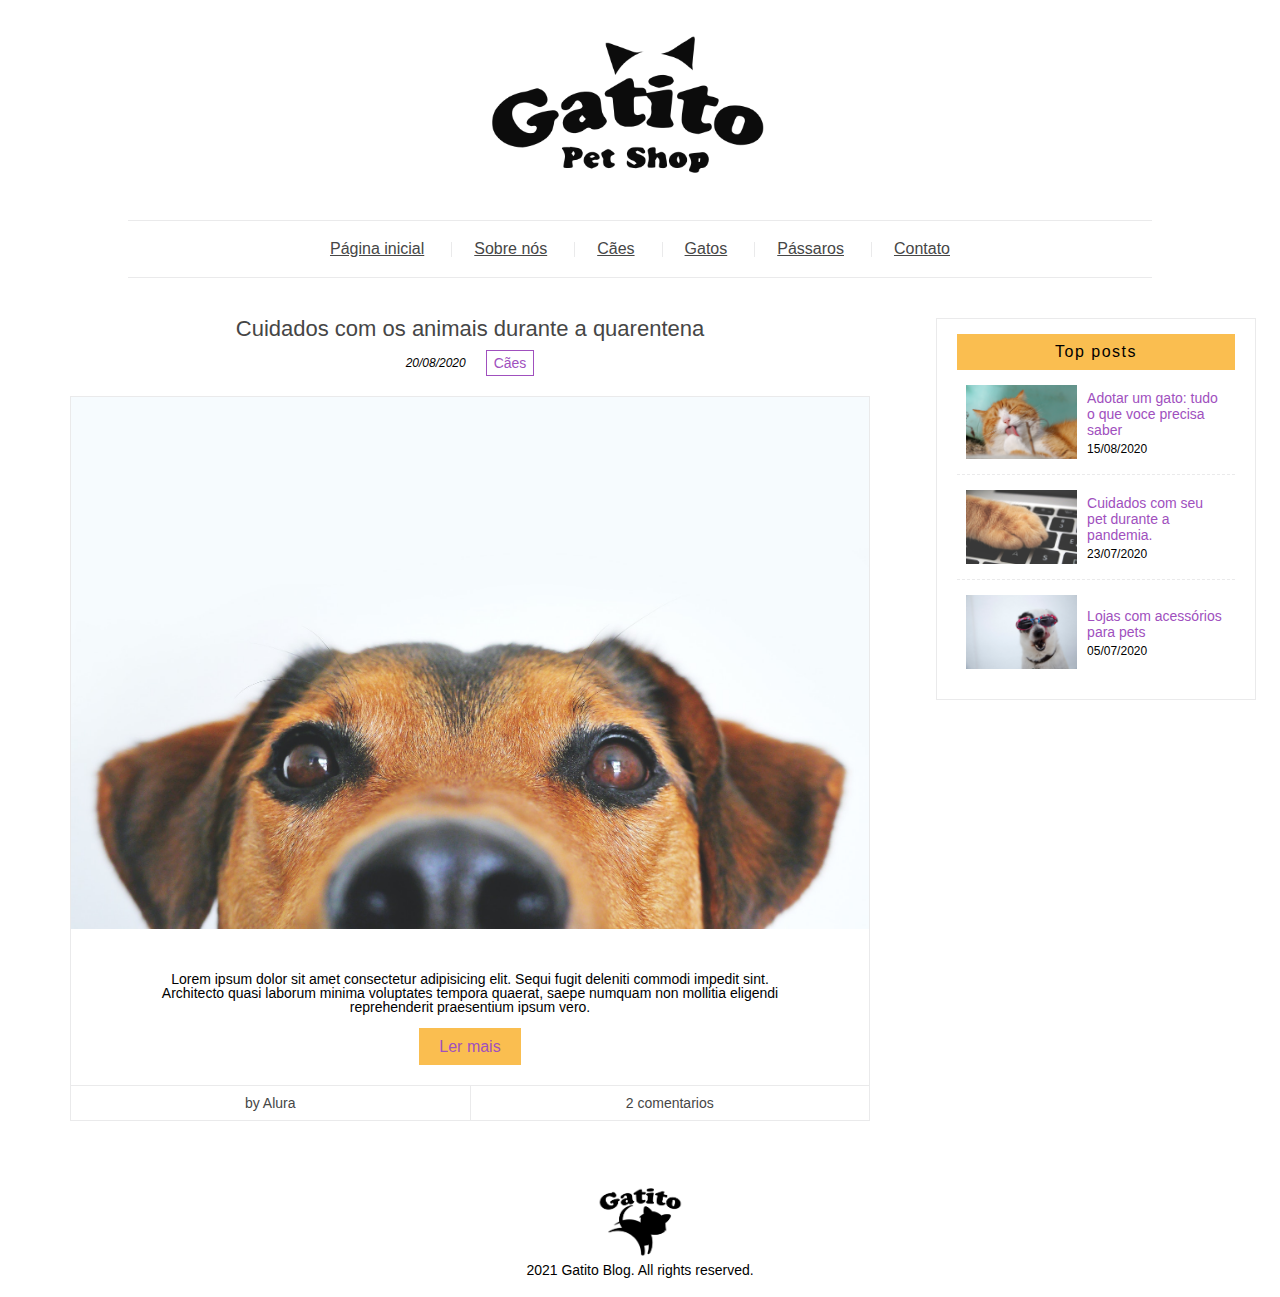
<file: index.html>
<!DOCTYPE html>
<html>
<head>
    <meta charset="UTF-8">
    <meta http-equiv="X-UA-Compatible" content="IE=edge">
    <meta name="viewport" content="width=device-width, initial-scale=1.0">
    <title>Gatito Petshop</title>
    <link rel="stylesheet" href="css/reset.css">
    <link rel="stylesheet" href="css/style.css">
</head>
<body>
    
    <header class="header">
        <figure class="header__logo">
            <img src="assets/img/logo.png" alt="Logo" class="header__img">
        </figure>
        <nav class="header__menu menu">
            <ul class="menu__list">
                <li class="menu__links"><a href="index.html" class="menu__link">Página inicial</a></li>
                <li class="menu__links"><a href="about.html" class="menu__link">Sobre nós</a></li>
                <li class="menu__links"><a href="collection.html" class="menu__link">Cães</a></li>
                <li class="menu__links"><a href="collection.html" class="menu__link">Gatos</a></li>
                <li class="menu__links"><a href="collection.html" class="menu__link">Pássaros</a></li>
                <li class="menu__links"><a href="contact.html" class="menu__link">Contato</a></li>
            </ul>
        </nav>
    </header>

    <main class="main">
        <div class="main__content">
            <article class="main__post">
                    <a href="article.html" class="main__title">Cuidados com os animais durante a quarentena</a>
                    <div class="main__subtitle">
                        <p class="main__date">20/08/2020</p>
                        <span class="main__tag">Cães</span>
                    </div>
                    <div class="main__details">
                        <img src="assets/img/dog.jpg" alt="Cachorro" class="main__img">
                        <p class="main__description">Lorem ipsum dolor sit amet consectetur adipisicing elit. Sequi fugit deleniti commodi impedit sint. Architecto quasi laborum minima voluptates tempora quaerat, saepe numquam non mollitia eligendi reprehenderit praesentium ipsum vero.</p>
                        <a href="#" class="main__btn">Ler mais</a>
                        <div class="main__info">
                            <div class="main__author">
                                <p class="main__p">by Alura</p>
                            </div>
                            <div class="main__comments">
                                <a href="#" class="main__a">2 comentarios</a>
                            </div>
                        </div>
                    </div>

            </article>
        </div>
        <div class="main__sidebar sidebar">
            <aside class="sidebar__top">
                <p class="sidebar__title">Top posts</p>
                <ul class="sidebar__posts">
                    <li class="sidebar__list">
                        <img src="assets/img/cat.jpg" alt="Gato" class="sidebar__img">
                        <div class="sidebar__details">
                            <a href="article.html" class="sidebar__post-title">Adotar um gato: tudo o que voce precisa saber</a>
                            <p class="sidebar__post-date">15/08/2020</p>
                        </div>
                    </li>
                    <li class="sidebar__list">
                        <img src="assets/img/pc.jpg" alt="Gato" class="sidebar__img">
                        <div class="sidebar__details">
                            <a href="article.html" class="sidebar__post-title">Cuidados com seu pet durante a pandemia.</a>
                            <p class="sidebar__post-date">23/07/2020</p>
                        </div>
                    </li>
                    <li class="sidebar__list">
                        <img src="assets/img/sun.jpg" alt="Gato" class="sidebar__img">
                        <div class="sidebar__details">
                            <a href="article.html" class="sidebar__post-title">Lojas com acessórios para pets</a>
                            <p class="sidebar__post-date">05/07/2020</p>
                        </div>
                    </li>
                </ul>
            </aside>
        </div>
    </main>

    <footer class="footer">
        <img src="assets/img/footer-logo.png" alt="Footer Logo" class="footer__logo">
        <p class="footer__txt">2021 Gatito Blog. All rights reserved.</p>

    </footer>

</body>
</html>
</file>
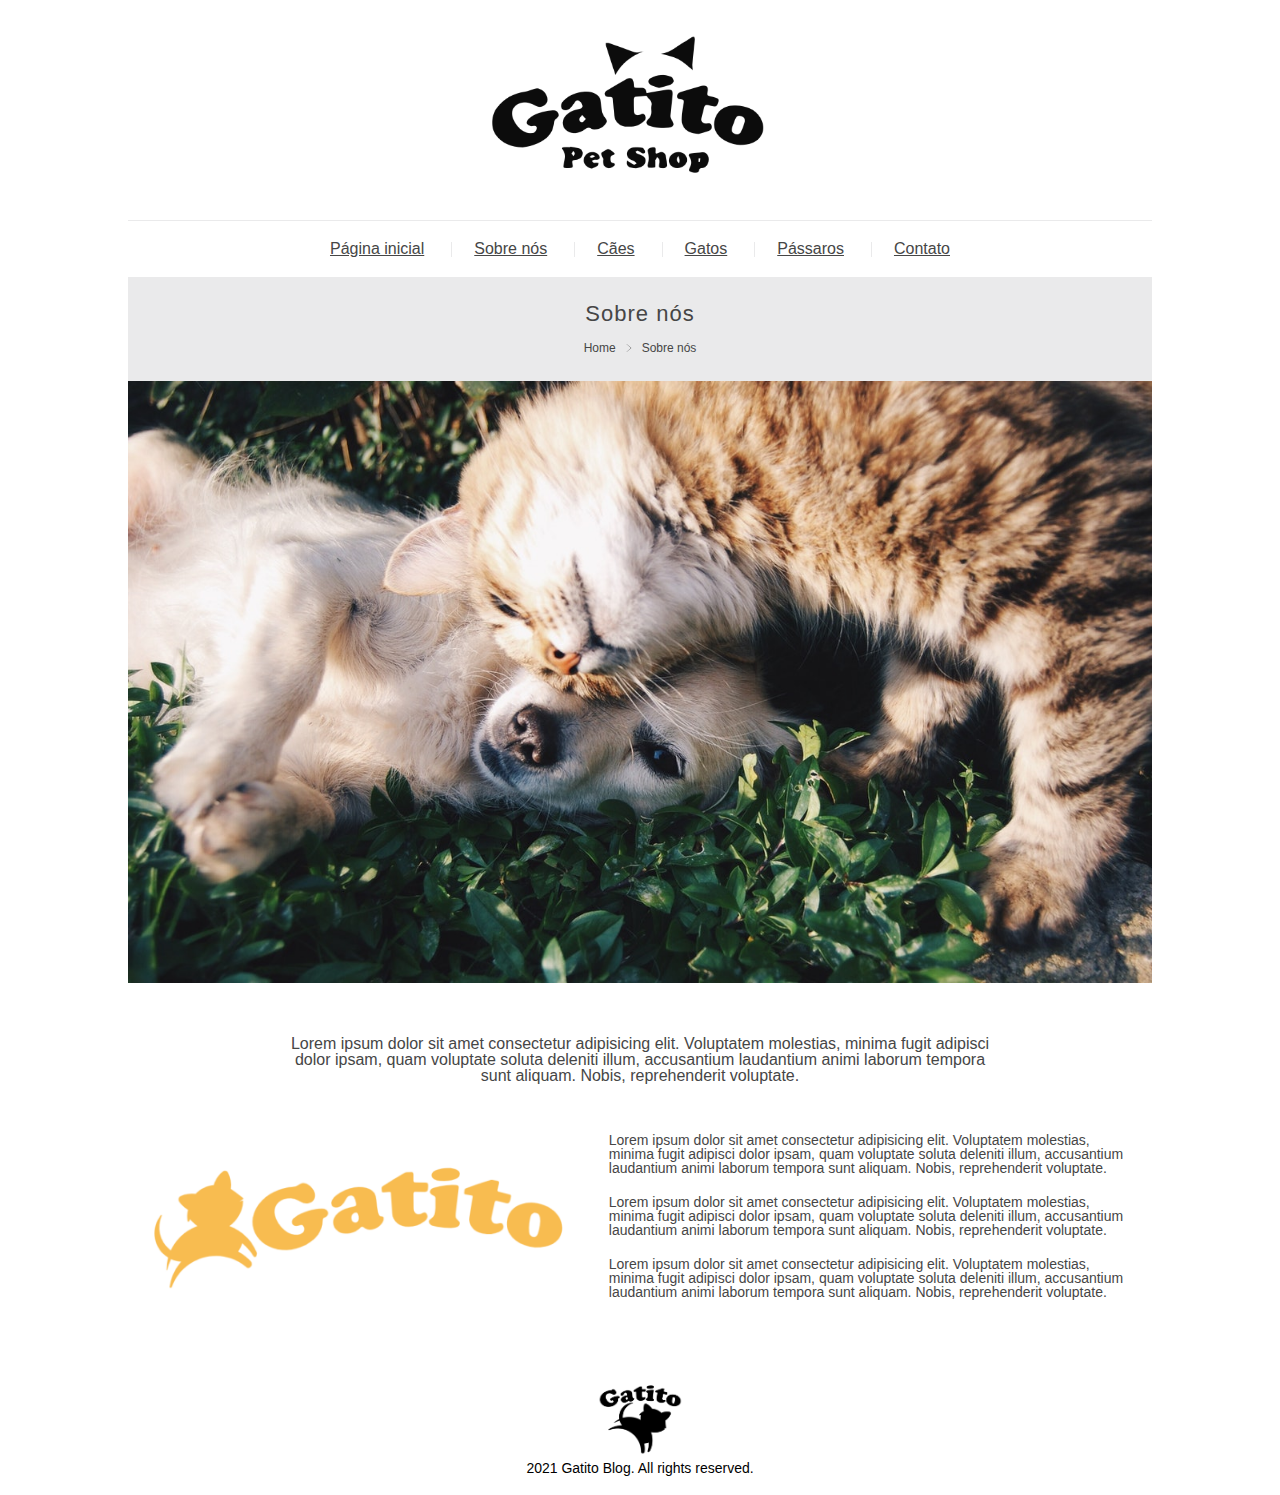
<file: about.html>
<!DOCTYPE html>
<html>
<head>
    <meta charset="UTF-8">
    <meta http-equiv="X-UA-Compatible" content="IE=edge">
    <meta name="viewport" content="width=device-width, initial-scale=1.0">
    <title>Gatito Petshop</title>
    <link rel="stylesheet" href="css/reset.css">
    <link rel="stylesheet" href="css/style.css">
</head>
<body>
    
    <header class="header">
        <figure class="header__logo">
            <img src="assets/img/logo.png" alt="Logo" class="header__img">
        </figure>
        <nav class="header__menu menu">
            <ul class="menu__list">
                <li class="menu__links"><a href="index.html" class="menu__link">Página inicial</a></li>
                <li class="menu__links"><a href="about.html" class="menu__link">Sobre nós</a></li>
                <li class="menu__links"><a href="collection.html" class="menu__link">Cães</a></li>
                <li class="menu__links"><a href="collection.html" class="menu__link">Gatos</a></li>
                <li class="menu__links"><a href="collection.html" class="menu__link">Pássaros</a></li>
                <li class="menu__links"><a href="contact.html" class="menu__link">Contato</a></li>
            </ul>
        </nav>
    </header>


    <article class="about">
        <div class="about__title">
            <h1 class="about__h1">Sobre nós</h1>
            <div class="about__breadcrumb breadcrumb">
                <a href="index.html" class="breadcrumb__link">Home</a>
                <img src="assets/img/arrow.svg" alt="Seta" class="breadcrumb__img">
                <a href="about.html" class="breadcrumb__link">Sobre nós</a>
            </div>
        </div>
        <div class="about__content">
            <img src="assets/img/dog-cat.jpg" alt="Dog and Cat" class="about__img">
            <p class="about__intro">Lorem ipsum dolor sit amet consectetur adipisicing elit. Voluptatem molestias, minima fugit adipisci dolor ipsam, quam voluptate soluta deleniti illum, accusantium laudantium animi laborum tempora sunt aliquam. Nobis, reprehenderit voluptate.</p>
            <div class="about__split">
                <img src="assets/img/about.png" alt="Gatito" class="about__img-description">
                <div class="about__txt">
                    <p class="about__p">Lorem ipsum dolor sit amet consectetur adipisicing elit. Voluptatem molestias, minima fugit adipisci dolor ipsam, quam voluptate soluta deleniti illum, accusantium laudantium animi laborum tempora sunt aliquam. Nobis, reprehenderit voluptate.</p>
                    <p class="about__p">Lorem ipsum dolor sit amet consectetur adipisicing elit. Voluptatem molestias, minima fugit adipisci dolor ipsam, quam voluptate soluta deleniti illum, accusantium laudantium animi laborum tempora sunt aliquam. Nobis, reprehenderit voluptate.</p>
                    <p class="about__p">Lorem ipsum dolor sit amet consectetur adipisicing elit. Voluptatem molestias, minima fugit adipisci dolor ipsam, quam voluptate soluta deleniti illum, accusantium laudantium animi laborum tempora sunt aliquam. Nobis, reprehenderit voluptate.</p>
                </div>
            </div>
        </div>
    </article>
    

    <footer class="footer">
        <img src="assets/img/footer-logo.png" alt="Footer Logo" class="footer__logo">
        <p class="footer__txt">2021 Gatito Blog. All rights reserved.</p>

    </footer>

</body>
</html>
</file>
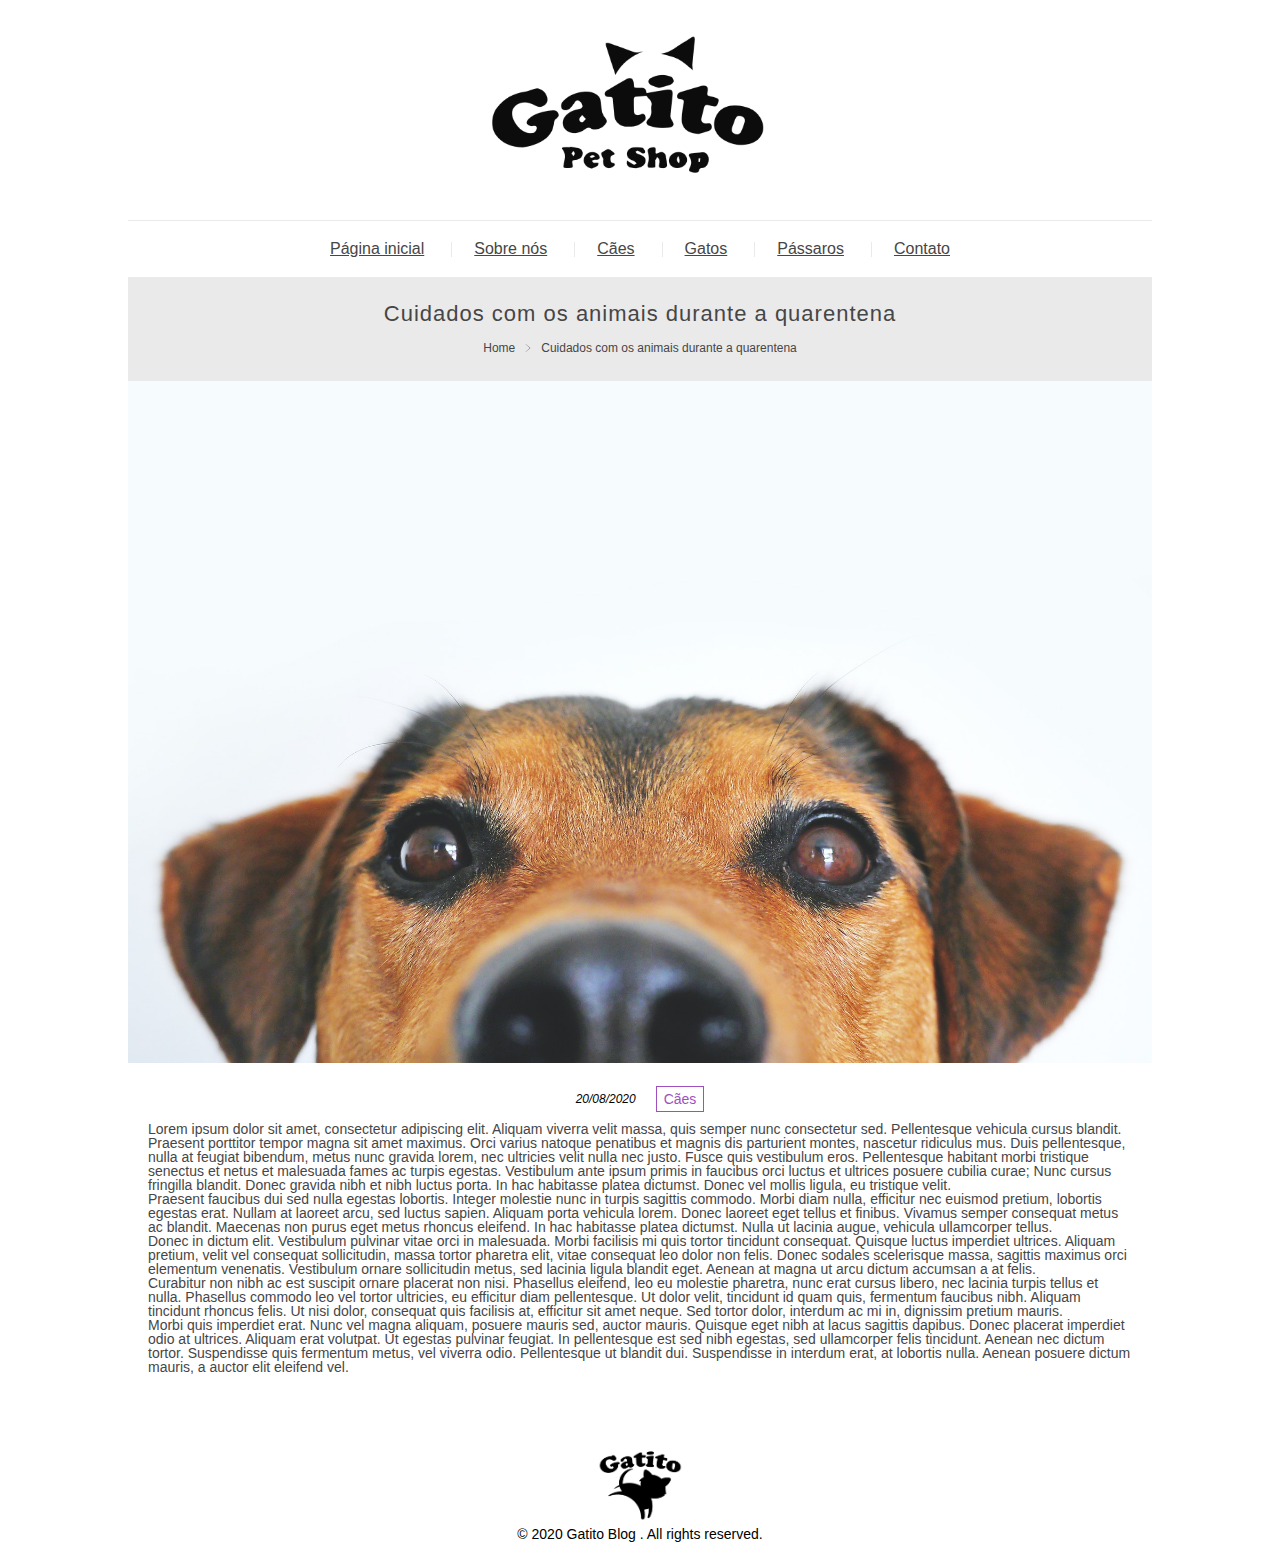
<file: article.html>
<!DOCTYPE html>
<html>
    <head>
        <meta charset="UTF-8">
        <meta http-equiv="X-UA-Compatible" content="IE=edge">
        <meta name="viewport" content="width=device-width, initial-scale=1.0">
        <title>Gatito Petshop</title>
        <link rel="stylesheet" href="css/reset.css">
        <link rel="stylesheet" href="css/style.css">
    </head>
<body>
    <header class="header">
        <figure class="header__logo">
            <img src="assets/img/logo.png" alt="Logo" class="header__img">
        </figure>
        <nav class="header__menu menu">
            <ul class="menu__list">
                <li class="menu__links"><a href="index.html" class="menu__link">Página inicial</a></li>
                <li class="menu__links"><a href="about.html" class="menu__link">Sobre nós</a></li>
                <li class="menu__links"><a href="collection.html" class="menu__link">Cães</a></li>
                <li class="menu__links"><a href="collection.html" class="menu__link">Gatos</a></li>
                <li class="menu__links"><a href="collection.html" class="menu__link">Pássaros</a></li>
                <li class="menu__links"><a href="contact.html" class="menu__link">Contato</a></li>
            </ul>
        </nav>
    </header>

   <article class="article">
       <div class="article__title">
           <h1 class="article__h1">Cuidados com os animais durante a quarentena</h1>
           <div class="article__breadcrumb breadcrumb">
               <a href="index.html" class="breadcrumb__link">Home</a>
               <img src="assets/img/arrow.svg" alt="Seta" class="breadcrumb__img" />
               <a href="article.html" class="breadcrumb__link">Cuidados com os animais durante a quarentena</a>
           </div>
       </div>
       <img src="assets/img/dog.jpg" alt="Cachorro" class="article__img" />
       <div class="article__details">
           <span class="article__date">20/08/2020</span>
           <span class="article__tag">Cães</span>
       </div>
       <div class="article__content">
           <p>Lorem ipsum dolor sit amet, consectetur adipiscing elit. Aliquam viverra velit massa, quis semper nunc consectetur sed. Pellentesque vehicula cursus blandit. Praesent porttitor tempor magna sit amet maximus. Orci varius natoque penatibus et magnis dis parturient montes, nascetur ridiculus mus. Duis pellentesque, nulla at feugiat bibendum, metus nunc gravida lorem, nec ultricies velit nulla nec justo. Fusce quis vestibulum eros. Pellentesque habitant morbi tristique senectus et netus et malesuada fames ac turpis egestas. Vestibulum ante ipsum primis in faucibus orci luctus et ultrices posuere cubilia curae; Nunc cursus fringilla blandit. Donec gravida nibh et nibh luctus porta. In hac habitasse platea dictumst. Donec vel mollis ligula, eu tristique velit.</p>

           <p>Praesent faucibus dui sed nulla egestas lobortis. Integer molestie nunc in turpis sagittis commodo. Morbi diam nulla, efficitur nec euismod pretium, lobortis egestas erat. Nullam at laoreet arcu, sed luctus sapien. Aliquam porta vehicula lorem. Donec laoreet eget tellus et finibus. Vivamus semper consequat metus ac blandit. Maecenas non purus eget metus rhoncus eleifend. In hac habitasse platea dictumst. Nulla ut lacinia augue, vehicula ullamcorper tellus.</p>

           <p>Donec in dictum elit. Vestibulum pulvinar vitae orci in malesuada. Morbi facilisis mi quis tortor tincidunt consequat. Quisque luctus imperdiet ultrices. Aliquam pretium, velit vel consequat sollicitudin, massa tortor pharetra elit, vitae consequat leo dolor non felis. Donec sodales scelerisque massa, sagittis maximus orci elementum venenatis. Vestibulum ornare sollicitudin metus, sed lacinia ligula blandit eget. Aenean at magna ut arcu dictum accumsan a at felis.</p>

           <p>Curabitur non nibh ac est suscipit ornare placerat non nisi. Phasellus eleifend, leo eu molestie pharetra, nunc erat cursus libero, nec lacinia turpis tellus et nulla. Phasellus commodo leo vel tortor ultricies, eu efficitur diam pellentesque. Ut dolor velit, tincidunt id quam quis, fermentum faucibus nibh. Aliquam tincidunt rhoncus felis. Ut nisi dolor, consequat quis facilisis at, efficitur sit amet neque. Sed tortor dolor, interdum ac mi in, dignissim pretium mauris.</p>

           <p>Morbi quis imperdiet erat. Nunc vel magna aliquam, posuere mauris sed, auctor mauris. Quisque eget nibh at lacus sagittis dapibus. Donec placerat imperdiet odio at ultrices. Aliquam erat volutpat. Ut egestas pulvinar feugiat. In pellentesque est sed nibh egestas, sed ullamcorper felis tincidunt. Aenean nec dictum tortor. Suspendisse quis fermentum metus, vel viverra odio. Pellentesque ut blandit dui. Suspendisse in interdum erat, at lobortis nulla. Aenean posuere dictum mauris, a auctor elit eleifend vel.</p>
       </div>
   </article>

   <footer class="footer">
       <img src="assets/img/footer-logo.png" alt="Footer logo" class="footer__logo" />
       <p class="footer__txt">© 2020 Gatito Blog . All rights reserved.</p>
   </footer>
</body>
</html>
</file>
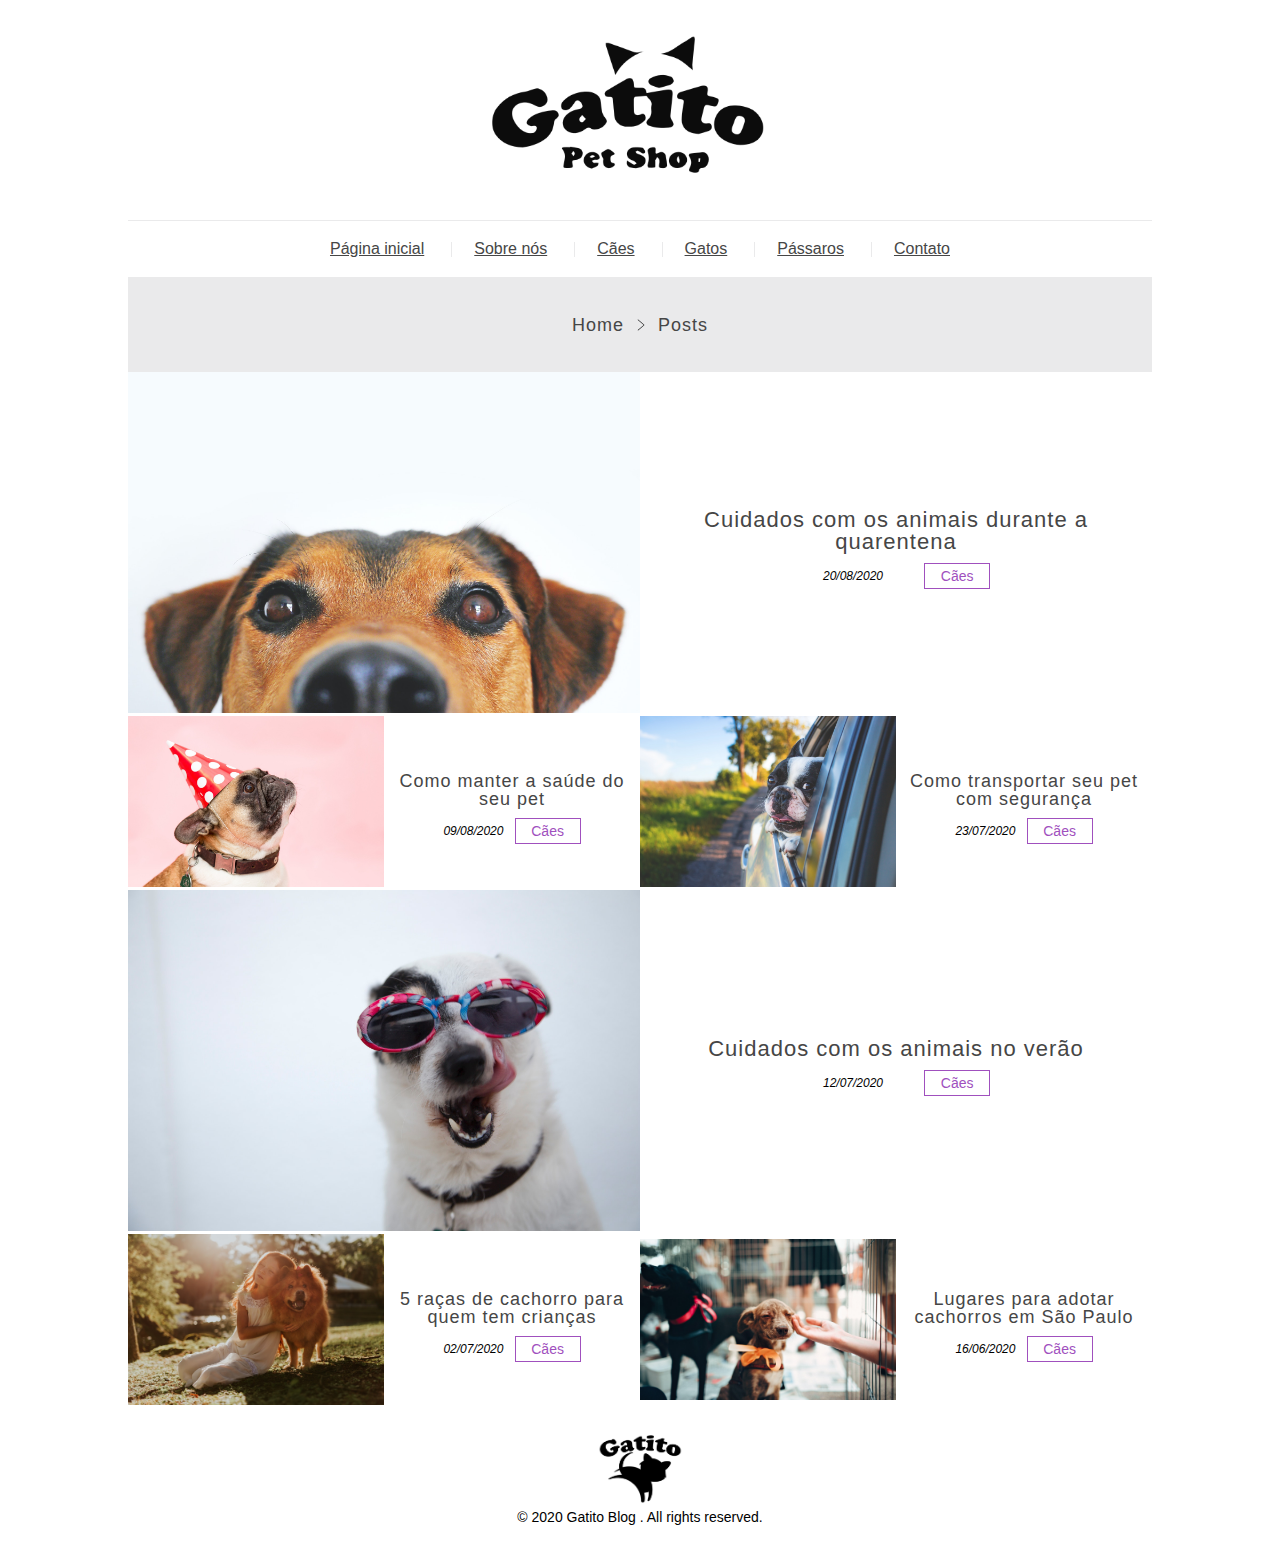
<file: collection.html>
<!DOCTYPE html>
<html>
   <head>
       <title>Gatito PetShop</title>
       <meta name="viewport" content="width=device-width, initial-scale=1" />
       <link rel="stylesheet" href="css/style.css">
       <link rel="stylesheet" href="css/reset.css">
   </head>
<body>

   <header class="header">
       <figure class="header__logo">
           <img src="assets/img/logo.png" alt="Logo" class="header__img" />
       </figure>
       <nav class="header__menu menu">
           <ul class="menu__list">
               <li class="menu__links"><a href="index.html" class="menu__link">Página inicial</a></li>
               <li class="menu__links"><a href="about.html" class="menu__link">Sobre nós</a></li>
               <li class="menu__links"><a href="collection.html" class="menu__link">Cães</a></li>
               <li class="menu__links"><a href="collection.html" class="menu__link">Gatos</a></li>
               <li class="menu__links"><a href="collection.html" class="menu__link">Pássaros</a></li>
               <li class="menu__links"><a href="contact.html" class="menu__link">Contato</a></li>
           </ul>
       </nav>
   </header>
   <div class="collection">
       <div class="collection__breadcrumb breadcrumb">
           <a href="index.html" class="breadcrumb__link">Home</a>
           <img src="assets/img/arrow.svg" alt="Seta" class="breadcrumb__img" />
           <a href="collection.html" class="breadcrumb__link">Posts</a>
       </div>
       <div class="collection__post">
           <figure class="collection__figure">
               <img src="assets/img/dog.jpg" alt="Cachorro" class="collection__img" />
           </figure>
           <div class="collection__about">
               <a href="article.html" class="collection__title">Cuidados com os animais durante a quarentena</a>
               <p class="collection__date">20/08/2020</p>
               <span class="collection__tag">Cães</span>
           </div>
       </div>
       <div class="collection__post half">
           <figure class="collection__figure">
               <img src="assets/img/party.jpg" alt="Cachorro festa" class="collection__img" />
           </figure>
           <div class="collection__about">
               <a href="article.html" class="collection__title half">Como manter a saúde do seu pet</a>
               <p class="collection__date">09/08/2020</p>
               <span class="collection__tag">Cães</span>
           </div>
       </div>
       <div class="collection__post half">
           <figure class="collection__figure">
               <img src="assets/img/car.jpg" alt="Cachorro carro" class="collection__img" />
           </figure>
           <div class="collection__about">
               <a href="article.html" class="collection__title half">Como transportar seu pet com segurança</a>
               <p class="collection__date">23/07/2020</p>
               <span class="collection__tag">Cães</span>
           </div>
       </div>
       <div class="collection__post">
           <figure class="collection__figure">
               <img src="assets/img/sun.jpg" alt="Cachorro oculos" class="collection__img" />
           </figure>
           <div class="collection__about">
               <a href="article.html" class="collection__title">Cuidados com os animais no verão</a>
               <p class="collection__date">12/07/2020</p>
               <span class="collection__tag">Cães</span>
           </div>
       </div>
       <div class="collection__post half">
           <figure class="collection__figure">
               <img src="assets/img/kid.jpg" alt="Cachorro e criança" class="collection__img" />
           </figure>
           <div class="collection__about">
               <a href="article.html" class="collection__title half">5 raças de cachorro para quem tem crianças</a>
               <p class="collection__date">02/07/2020</p>
               <span class="collection__tag">Cães</span>
           </div>
       </div>
       <div class="collection__post half">
           <figure class="collection__figure">
               <img src="assets/img/adopt.jpg" alt="Cachorro adotado" class="collection__img" />
           </figure>
           <div class="collection__about">
               <a href="article.html" class="collection__title half">Lugares para adotar cachorros em São Paulo</a>
               <p class="collection__date">16/06/2020</p>
               <span class="collection__tag">Cães</span>
           </div>
       </div>
   </div>

   <footer class="footer">
       <img src="assets/img/footer-logo.png" alt="Footer logo" class="footer__logo" />
       <p class="footer__txt">© 2020 Gatito Blog . All rights reserved.</p>
   </footer>

</body>
</html>
</file>
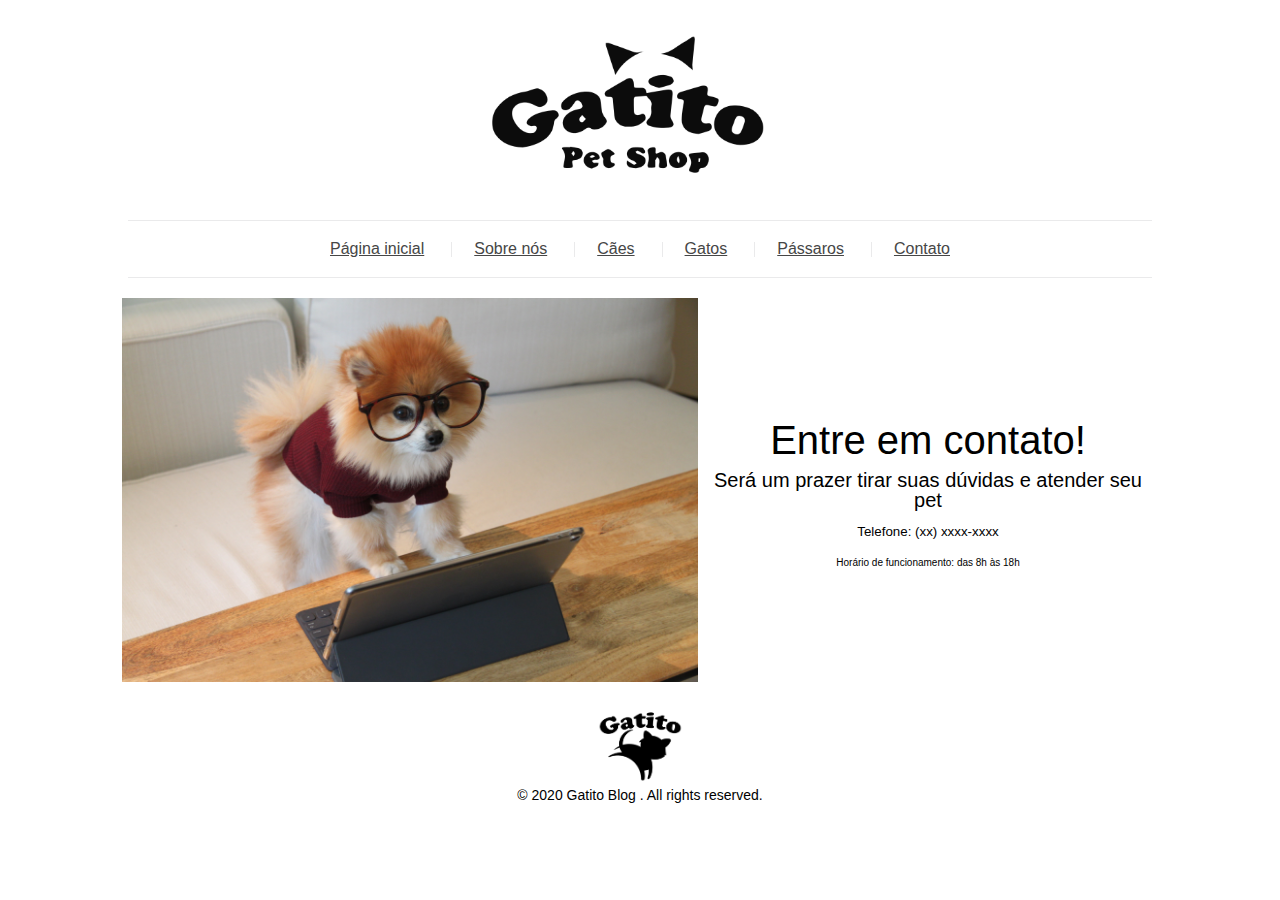
<file: contact.html>
<!DOCTYPE html>
<html>
    <head>
        <title>Gatito PetShop</title>
        <meta name="viewport" content="width=device-width, initial-scale=1" />
        <link rel="stylesheet" href="css/style.css">
        <link rel="stylesheet" href="css/reset.css">
    </head>
<body>
    <header class="header">
        <figure class="header__logo">
            <img src="assets/img/logo.png" alt="Logo" class="header__img" />
        </figure>
        <nav class="header__menu menu">
            <ul class="menu__list">
                <li class="menu__links"><a href="index.html" class="menu__link">Página inicial</a></li>
                <li class="menu__links"><a href="about.html" class="menu__link">Sobre nós</a></li>
                <li class="menu__links"><a href="collection.html" class="menu__link">Cães</a></li>
                <li class="menu__links"><a href="collection.html" class="menu__link">Gatos</a></li>
                <li class="menu__links"><a href="collection.html" class="menu__link">Pássaros</a></li>
                <li class="menu__links"><a href="contact.html" class="menu__link">Contato</a></li>
            </ul>
        </nav>
    </header>

    <div class="contact">
        <figure class="contact__figure">
            <img src="assets/img/contact.jpg" alt="Contato" class="contact__img" />
        </figure>
        <div class="contact__info">
            <p class="contact__p-1">Entre em contato!</p>
            <p class="contact__p-2">Será um prazer tirar suas dúvidas e atender seu pet</p>
            <p class="contact__p-3">Telefone: (xx) xxxx-xxxx </p>
            <p class="contact__p-4">Horário de funcionamento: das 8h às 18h</p>
        </div>
    </div>        

    <footer class="footer">
        <img src="assets/img/footer-logo.png" alt="Footer logo" class="footer__logo" />
        <p class="footer__txt">© 2020 Gatito Blog . All rights reserved.</p>
    </footer>
</body>
</html>
</file>
<file: css/style.css>
.main .sidebar__post-title, .article .breadcrumb__link {
  text-decoration: none;
}

.main .sidebar__post-title:hover, .article .breadcrumb__link:hover {
  text-decoration: underline;
}

.header {
  font-family: Arial, Helvetica, sans-serif;
}
.header__logo {
  text-align: center;
}
.header__img {
  max-width: 350px;
}
.header .menu__list {
  display: flex;
  justify-content: center;
  border-top: 1px solid #eaeaeb;
  border-bottom: 1px solid #eaeaeb;
  margin-left: auto;
  margin-right: auto;
}
@media (max-width: 767.98px) {
  .header .menu__list {
    width: 90%;
    padding: 15px 0;
    flex-wrap: wrap;
  }
}
@media (min-width: 768px) and (max-width: 1199.98px) {
  .header .menu__list {
    width: 80%;
    padding: 20px 0;
  }
}
@media (min-width: 1200px) {
  .header .menu__list {
    width: 80%;
    padding: 20px 0;
  }
}
.header .menu__links {
  position: relative;
}
@media (max-width: 767.98px) {
  .header .menu__links {
    padding: 5px 0;
  }
}
.header .menu__links:not(:last-child):after {
  content: "";
  position: absolute;
  top: 0;
  bottom: 0;
  right: -3px;
  margin: auto;
  height: 15px;
  width: 1px;
  background-color: #eaeaeb;
}
.header .menu__link {
  padding: 0 25px;
  color: #464646;
}
.header .menu__link:hover {
  color: #A050BE;
}

.footer {
  text-align: center;
  padding: 20px 0;
  font-family: Arial, Helvetica, sans-serif;
  position: relative;
  bottom: 0;
  left: 50%;
  transform: translateX(-50%);
}
.footer__logo {
  max-width: 100px;
}
.footer__txt {
  margin: auto;
  font-size: 0.875rem;
}

.about {
  width: 80%;
  margin: 0 auto 40px;
  font-family: Arial;
}
@media (max-width: 767.98px) {
  .about {
    width: 90%;
  }
}
.about__title {
  background-color: #eaeaeb;
  text-align: center;
  padding: 20px;
}
.about__h1 {
  font-size: 1.375rem;
  color: #464646;
  letter-spacing: 1px;
  margin-top: 5px;
  margin-bottom: 10px;
  margin-left: 0;
  margin-right: 0;
}
.about .breadcrumb {
  display: flex;
  justify-content: center;
  align-items: center;
}
.about .breadcrumb__link {
  font-size: 0.75rem;
  text-decoration: none;
  color: #464646;
}
.about .breadcrumb__link:hover {
  text-decoration: underline;
  color: #A050BE;
}
.about .breadcrumb__img {
  width: 10px;
  margin: 8px;
}
.about__img {
  width: 100%;
  margin-bottom: 20px;
}
.about__intro {
  font-weight: 100;
  color: #464646;
  width: 70%;
  margin: 30px auto;
  text-align: center;
  font-size: 1rem;
}
@media (max-width: 767.98px) {
  .about__intro {
    width: 90%;
  }
}
@media (min-width: 768px) and (max-width: 1199.98px) {
  .about__intro {
    width: 80%;
  }
}
.about__split {
  display: flex;
  justify-content: center;
  flex-wrap: wrap;
  align-items: center;
}
.about__img-description {
  width: 45%;
}
@media (max-width: 767.98px) {
  .about__img-description {
    width: 80%;
  }
}
.about__txt {
  width: calc(100% - 45%);
}
@media (max-width: 767.98px) {
  .about__txt {
    width: 90%;
    text-align: center;
  }
}
.about__p {
  font-size: 0.875rem;
  padding: 10px 20px;
  color: #464646;
}

.article {
  width: 80%;
  margin: 0 auto 40px;
  font-family: Arial;
}
@media (max-width: 767.98px) {
  .article {
    width: 90%;
  }
}
.article__title {
  background-color: #eaeaeb;
  text-align: center;
  padding: 20px;
}
.article__h1 {
  font-size: 1.375rem;
  color: #464646;
  letter-spacing: 1px;
  margin-top: 5px;
  margin-bottom: 10px;
  margin-left: 0;
  margin-right: 0;
}
.article .breadcrumb {
  display: flex;
  justify-content: center;
  align-items: center;
}
.article .breadcrumb__link {
  font-size: 0.75rem;
  color: #464646;
}
.article .breadcrumb__link:hover {
  color: #A050BE;
}
.article .breadcrumb__img {
  width: 10px;
  margin: 8px;
}
.article__img {
  margin-bottom: 20px;
  width: 100%;
}
.article__details {
  display: flex;
  justify-content: center;
  align-items: center;
}
.article__date {
  margin: 0 10px;
  font-size: 0.75rem;
  font-style: italic;
}
.article__tag {
  font-size: 0.875rem;
  padding: 5px 7px;
  color: #A050BE;
  border: 1px solid #A050BE;
  margin: 0 10px;
}
.article__content {
  font-weight: 100;
  font-size: 0.875rem;
  color: #464646;
  padding: 10px 20px;
}

.collection {
  display: flex;
  flex-wrap: wrap;
  justify-content: center;
  align-items: center;
  width: 80%;
  margin-left: auto;
  margin-right: auto;
  font-family: Arial;
}
@media (max-width: 767.98px) {
  .collection {
    width: 90%;
  }
}
.collection__post {
  display: flex;
  flex-wrap: wrap;
  justify-content: center;
  align-items: center;
  width: 100%;
}
@media (max-width: 767.98px) {
  .collection__post {
    width: 100%;
  }
}
.collection__post.half {
  width: 50%;
}
@media (max-width: 767.98px) {
  .collection__post.half {
    width: 100%;
  }
}
.collection__figure {
  width: 50%;
}
.collection__img {
  width: 100%;
}
.collection__about {
  display: flex;
  flex-wrap: wrap;
  justify-content: center;
  align-items: center;
  width: 50%;
  text-align: center;
}
.collection__title {
  color: #464646;
  text-decoration: unset;
  letter-spacing: 1px;
  width: 100%;
  margin: 10px 0;
  font-size: 1.375rem;
}
@media (max-width: 767.98px) {
  .collection__title {
    font-size: 1rem;
  }
}
.collection__title.half {
  font-size: 1.125rem;
}
@media (max-width: 767.98px) {
  .collection__title.half {
    font-size: 1rem;
  }
}
.collection__title:hover {
  color: #A050BE;
  text-decoration: underline;
}
.collection__date {
  font-size: 0.75rem;
  font-style: italic;
  width: 20%;
}
@media (max-width: 767.98px) {
  .collection__date {
    font-size: 0.625rem;
  }
}
@media (min-width: 768px) and (max-width: 1199.98px) {
  .collection__date {
    width: 30%;
  }
}
.collection__tag {
  font-size: 0.875rem;
  width: 50px;
  padding: 5px 7px;
  color: #A050BE;
  border: 1px solid #A050BE;
}
@media (max-width: 767.98px) {
  .collection__tag {
    width: 30px;
    font-size: 0.75rem;
  }
}
@media (min-width: 768px) and (max-width: 1199.98px) {
  .collection__tag {
    width: 35px;
    font-size: 0.75rem;
  }
}
.collection__breadcrumb {
  background-color: #eaeaeb;
  text-align: center;
  padding: 30px;
  width: 100%;
  display: flex;
  justify-content: center;
  align-items: center;
}
.collection .breadcrumb__link {
  font-size: 1.125rem;
  text-decoration: unset;
  color: #464646;
  letter-spacing: 1px;
}
.collection .breadcrumb__link:hover {
  color: #A050BE;
  text-decoration: underline;
}
.collection .breadcrumb__img {
  width: 14px;
  margin: 10px;
}

.contact {
  display: flex;
  justify-content: center;
  align-items: center;
  flex-wrap: wrap;
  margin-left: auto;
  margin-right: auto;
  width: 90%;
}
.contact__figure {
  width: 50%;
}
.contact__img {
  width: 100%;
}
.contact__info {
  width: 40%;
  text-align: center;
  font-family: Arial, Helvetica, sans-serif;
}
.contact__p-1 {
  font-size: 2.5rem;
  padding-top: 5px;
}
.contact__p-2 {
  font-size: 1.25rem;
  padding-top: 10px;
}
.contact__p-3 {
  font-size: 0.8333333333rem;
  padding-top: 15px;
}
.contact__p-4 {
  font-size: 0.625rem;
  padding-top: 20px;
}

.main__tag, .main__date, .collection__date, .collection__tag {
  margin-top: 0;
}

.main__subtitle {
  margin-top: 10px;
}

.contact {
  margin-top: 20px;
}

.main__tag, .main__date, .collection__date, .collection__tag {
  margin-bottom: 0;
}

.main__subtitle {
  margin-bottom: 20px;
}

.main__tag, .main__date, .collection__date, .collection__tag {
  margin-left: 10px;
}

.main__tag, .main__date, .collection__date, .collection__tag {
  margin-right: 10px;
}

.main {
  display: flex;
  justify-content: center;
  flex-wrap: wrap;
  font-family: Arial, Helvetica, sans-serif;
}
.main__content {
  width: 70%;
  padding: 40px 8px;
}
@media (max-width: 767.98px) {
  .main__content {
    width: 100%;
  }
}
.main__post {
  text-align: center;
  max-width: 800px;
  margin-left: auto;
  margin-right: auto;
}
.main__title {
  text-decoration: none;
  font-size: 1.375rem;
  color: #464646;
  letter-spacing: 1.5;
}
.main__title:hover {
  color: #A050BE;
}
.main__subtitle {
  display: flex;
  justify-content: center;
  align-items: center;
}
.main__date {
  font-size: 0.75rem;
  font-style: italic;
}
.main__tag {
  font-size: 0.875rem;
  padding: 5px 7px;
  color: #A050BE;
  border: 1px solid #A050BE;
}
.main__details {
  border: 1px solid #eaeaeb;
}
.main__img {
  width: 100%;
}
.main__description {
  padding: 40px 0 25px;
  max-width: 650px;
  margin-left: auto;
  margin-right: auto;
  font-size: 0.875rem;
}
.main__btn {
  text-decoration: none;
  font-size: 1rem;
  letter-spacing: 1.5;
  color: #A050BE;
  background-color: #FABE50;
  padding: 10px 20px;
  transition: 0.3s;
}
.main__btn:hover {
  color: #FABE50;
  background-color: #A050BE;
}
.main__info {
  display: flex;
  justify-content: space-between;
  align-items: center;
  border-top: 1px solid #eaeaeb;
  margin-top: 30px;
}
.main__author {
  width: 50%;
  border-right: 1px solid #eaeaeb;
}
.main__p {
  font-size: 0.875rem;
  color: #464646;
  margin-top: 10px;
  margin-bottom: 10px;
}
.main__comments {
  width: 50%;
}
.main__a {
  text-decoration: none;
  font-size: 0.875rem;
  color: #464646;
  margin-top: 10px;
  margin-bottom: 10px;
}
.main__a:hover {
  color: #A050BE;
}
.main__sidebar {
  width: 25%;
  padding: 40px 10px;
}
.main .sidebar__top {
  border: 1px solid #eaeaeb;
  padding: 15px 20px;
}
.main .sidebar__title {
  background-color: #FABE50;
  text-align: center;
  padding: 10px 20px;
  margin: 0;
  letter-spacing: 1.5px;
}
.main .sidebar__posts {
  margin: 0;
  padding: 0;
  list-style: none;
}
.main .sidebar__list {
  display: flex;
  justify-content: center;
  flex-wrap: wrap;
  align-items: center;
  padding: 15px 0;
}
.main .sidebar__list:not(:last-child) {
  border-bottom: 1px dashed #eaeaeb;
}
.main .sidebar__img {
  width: 40%;
}
.main .sidebar__details {
  width: 50%;
  padding-left: 10px;
}
.main .sidebar__post-title {
  font-size: 0.875rem;
  color: #A050BE;
}
.main .sidebar__post-date {
  font-size: 0.75rem;
  margin: 5px 0 0 0;
}

/*# sourceMappingURL=style.css.map */
</file>
